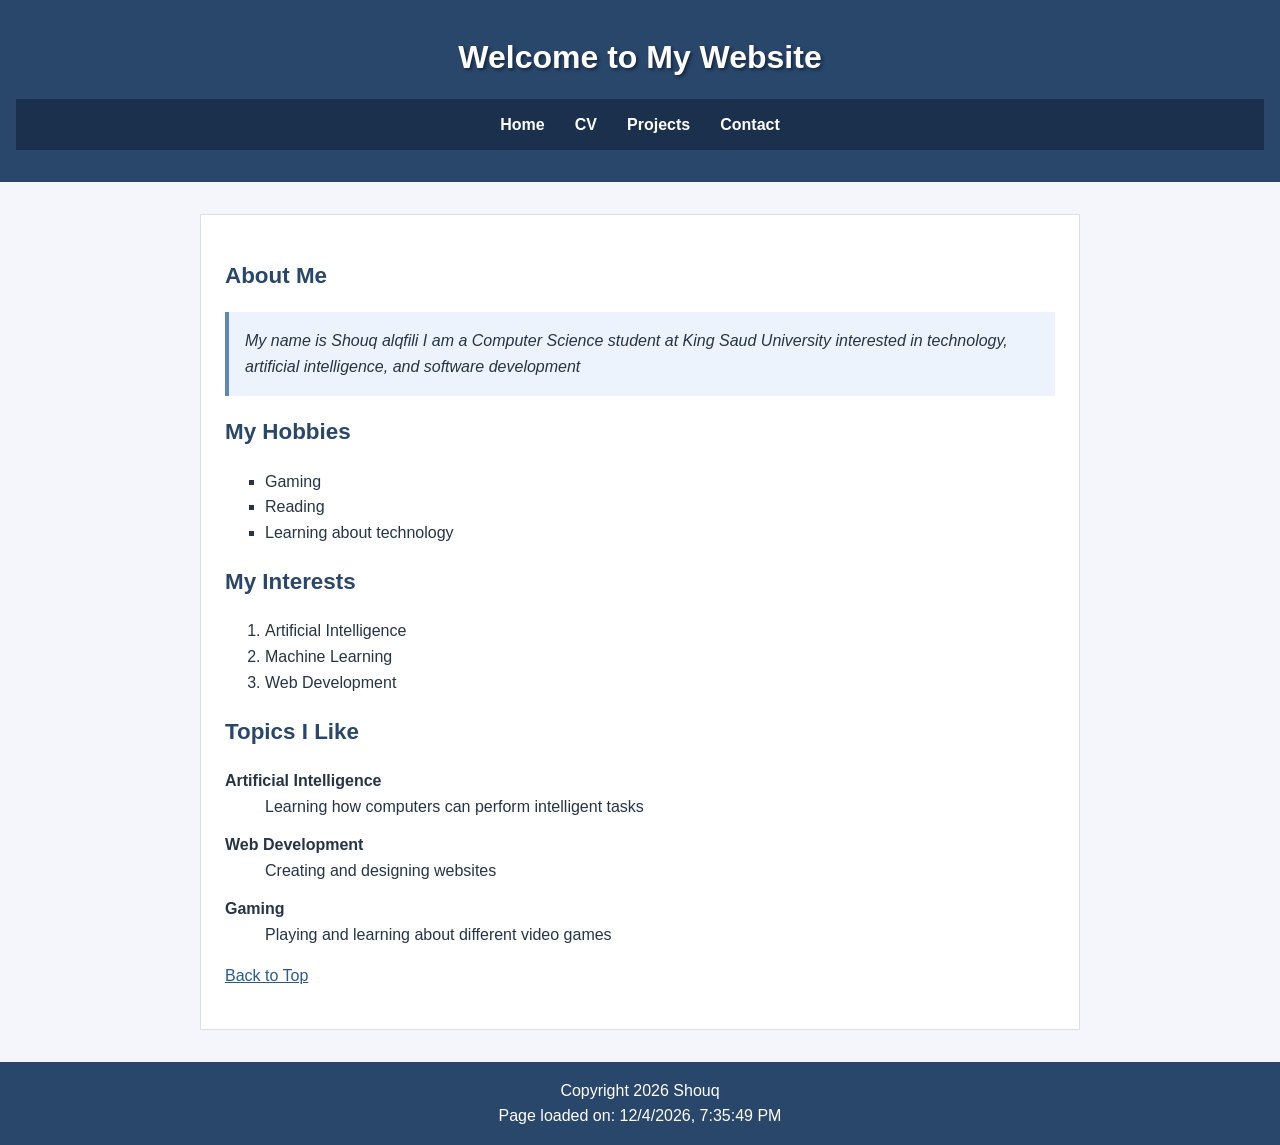
<file: index.html>
<!DOCTYPE html>
<html>

<head>
    <link rel="stylesheet" href="styles.css">
    <title>Shouq's Website</title>
</head>

<body>

<header>
    <h1 id="top">Welcome to My Website</h1>

    <nav role="navigation">
        <a href="index.html">Home</a>
        <a href="cv.html">CV</a>
        <a href="projects.html">Projects</a>
        <a href="contact.html">Contact</a>
    </nav>
</header>

<main>

    <h2>About Me</h2>

    <p id="intro" class="highlight">
        My name is Shouq alqfili I am a Computer Science student at King Saud University
        interested in technology, artificial intelligence, and software development
    </p>

    <h2>My Hobbies</h2>

    <ul>
        <li>Gaming</li>
        <li>Reading</li>
        <li>Learning about technology</li>
    </ul>

    <h2>My interests</h2>

    <ol>
        <li>Artificial Intelligence</li>
        <li>Machine Learning</li>
        <li>Web Development</li>
    </ol>

    <h2>Topics i Like</h2>

    <dl>
        <dt>Artificial Intelligence</dt>
        <dd>Learning how computers can perform intelligent tasks</dd>

        <dt>Web Development</dt>
        <dd>Creating and designing websites</dd>

        <dt>Gaming</dt>
        <dd>Playing and learning about different video games</dd>
    </dl>

    <p>
        <a href="#top">Back to Top</a>
    </p>

</main>

<footer id="pageFooter">
    <p>Copyright 2026 Shouq</p>
</footer>

    <script src="scripts.js"></script>
</body>

</html>
</file>
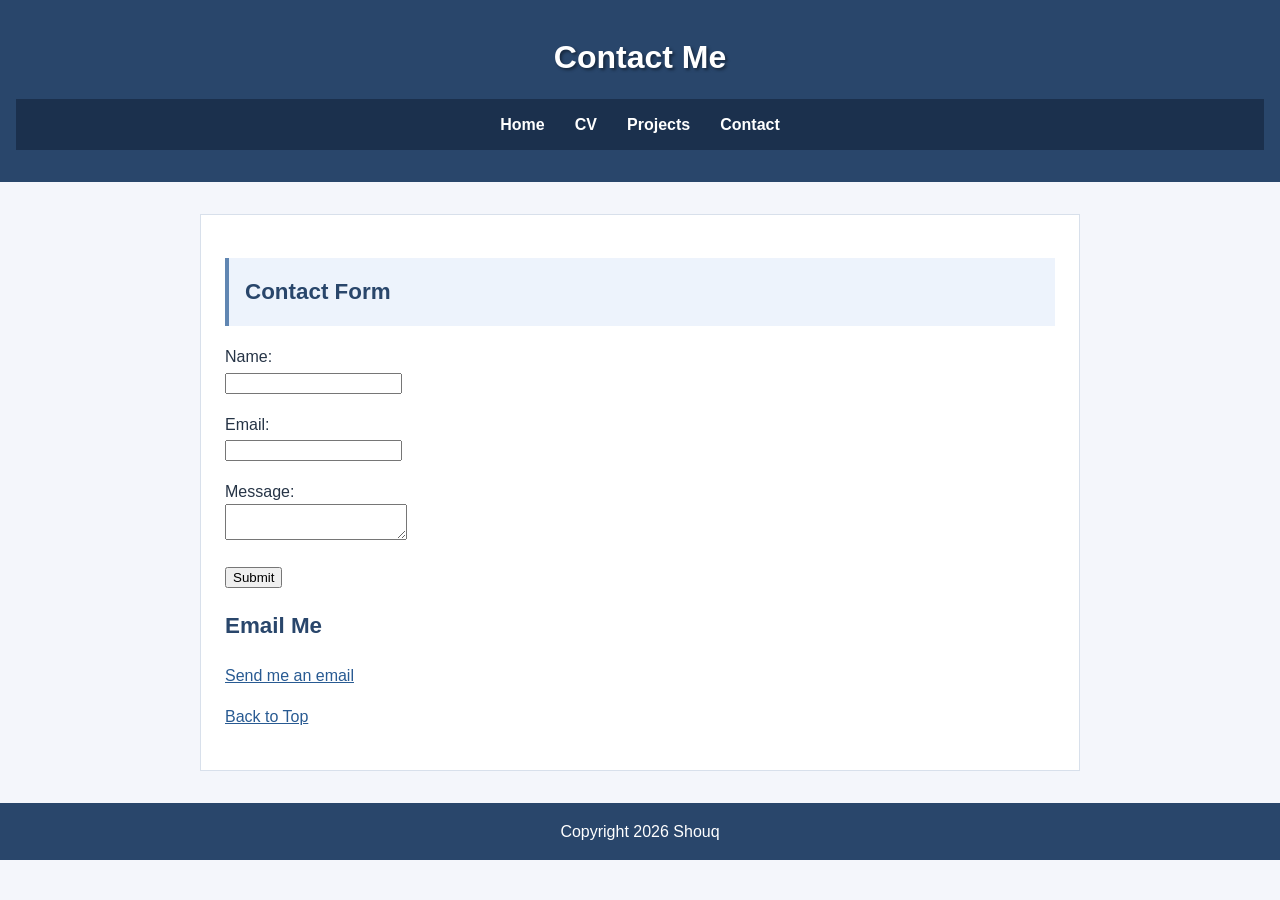
<file: contact.html>
<!DOCTYPE html>
<html>

<head>
    <link rel="stylesheet" href="styles.css">
    <title>Contact Shouq</title>
</head>

<body>

<header>
    <h1 id="top">Contact Me</h1>

    <nav role="navigation">
        <a href="index.html">Home</a>
        <a href="cv.html">CV</a>
        <a href="projects.html">Projects</a>
        <a href="contact.html">Contact</a>
    </nav>
</header>

<main>

    <h2 class="highlight">Contact Form</h2>

    <form id="contactForm" action="#" method="POST">

        <p>
            <label>Name:</label><br>
            <input type="text" id="name" name="name">
        </p>

        <p>
            <label>Email:</label><br>
            <input type="email" id="email" name="email">
        </p>

        <p>
            <label>Message:</label><br>
            <textarea name="message"></textarea>
        </p>

        <p>
            <input type="submit" value="Submit">
        </p>

    </form>

    <h2>Email Me</h2>

    <p>
        <a href="mailto:ShouqAlqfili@outlook.com">Send me an email</a>
    </p>

    <p>
        <a href="#top">Back to Top</a>
    </p>

</main>

<footer>
    <p>Copyright 2026 Shouq</p>
</footer>

    <script src="scripts.js"></script>
</body>

</html>
</file>
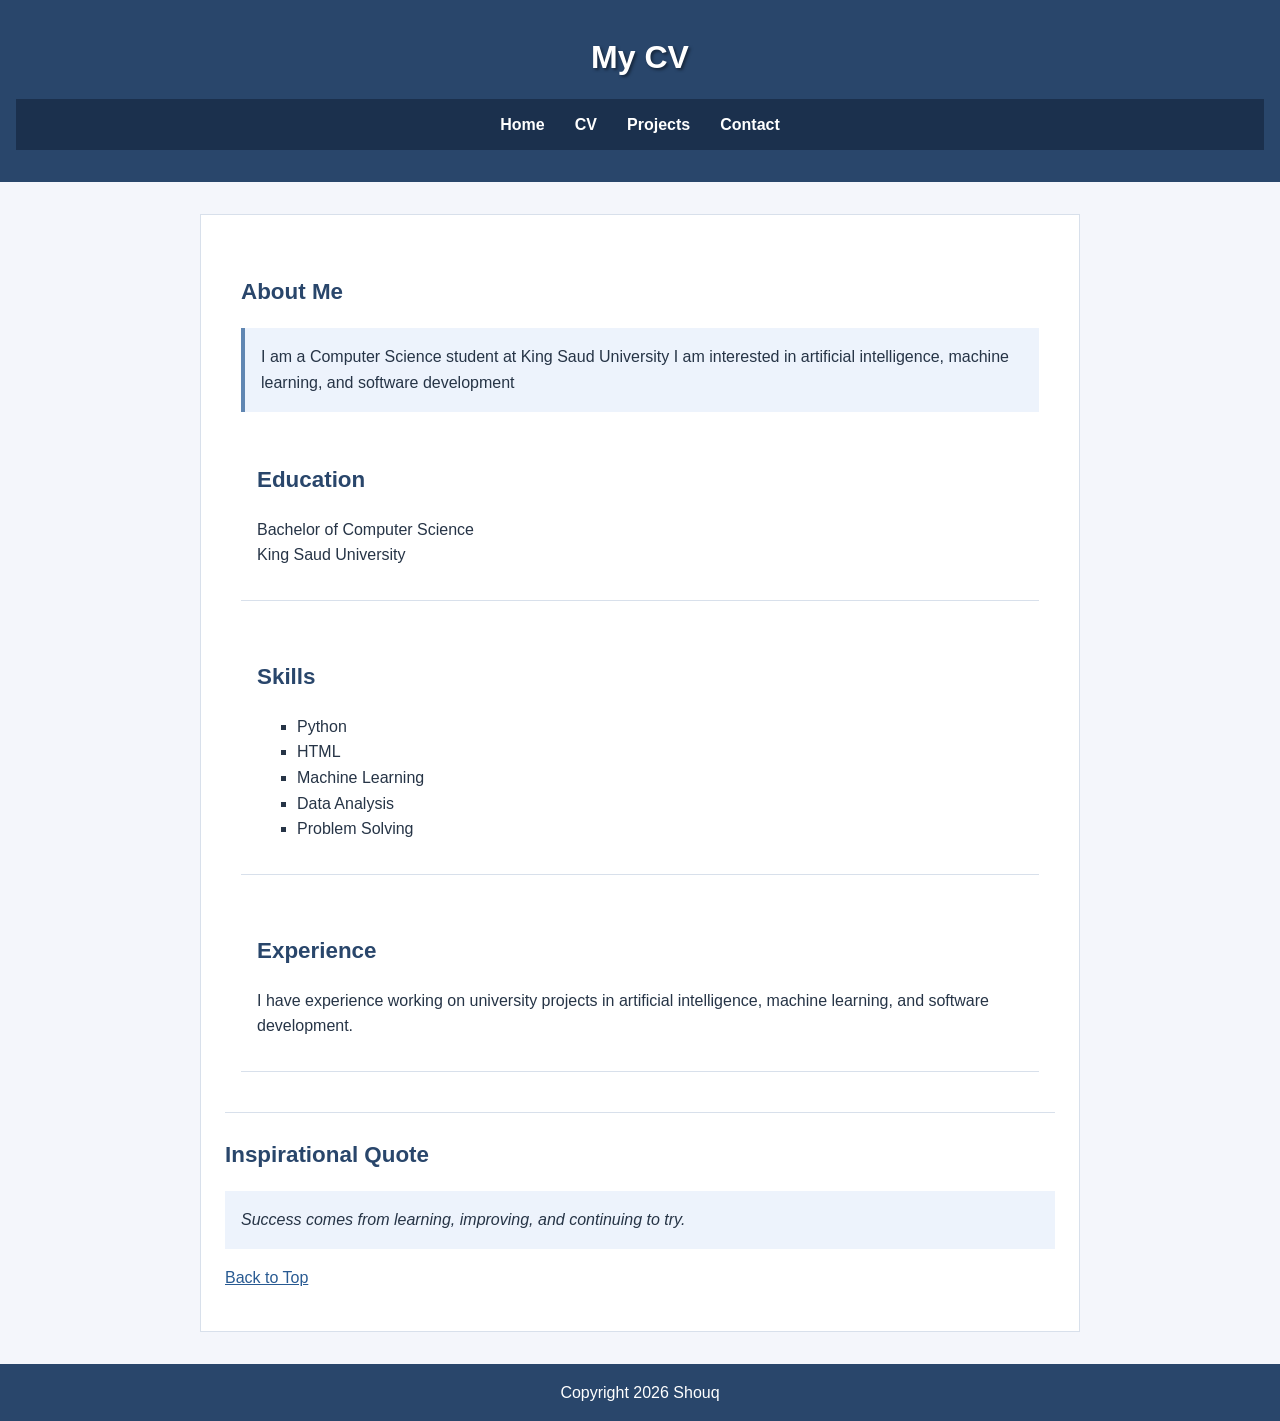
<file: cv.html>
<!DOCTYPE html>
<html>

<head>
    <link rel="stylesheet" href="styles.css">
    <title>Shouq's CV</title>
</head>

<body>

<header>
    <h1 id="top">My CV</h1>

    <nav role="navigation">
        <a href="index.html">Home</a>
        <a href="cv.html">CV</a>
        <a href="projects.html">Projects</a>
        <a href="contact.html">Contact</a>
    </nav>
</header>

<main>

    <article>

        <h2>About Me</h2>

        <p class="highlight">
            I am a Computer Science student at King Saud University
            I am interested in artificial intelligence, machine learning,
            and software development
        </p>

        <section>
            <h2>Education</h2>

            <p>
                Bachelor of Computer Science<br>
                King Saud University
            </p>
        </section>

        <section>
            <h2>Skills</h2>

            <ul>
                <li>Python</li>
                <li>HTML</li>
                <li>Machine Learning</li>
                <li>Data Analysis</li>
                <li>Problem Solving</li>
            </ul>
        </section>

        <section>
            <h2>Experience</h2>

            <p>
                I have experience working on university projects
                in artificial intelligence, machine learning,
                and software development.
            </p>
        </section>

    </article>

    <h2>Inspirational Quote</h2>

    <blockquote id="cvQuote">
        Success comes from learning, improving, and continuing to try.
    </blockquote>

    <p>
        <a href="#top">Back to Top</a>
    </p>

</main>

<footer>
    <p>Copyright 2026 Shouq</p>
</footer>

    <script src="scripts.js"></script>
</body>

</html>
</file>
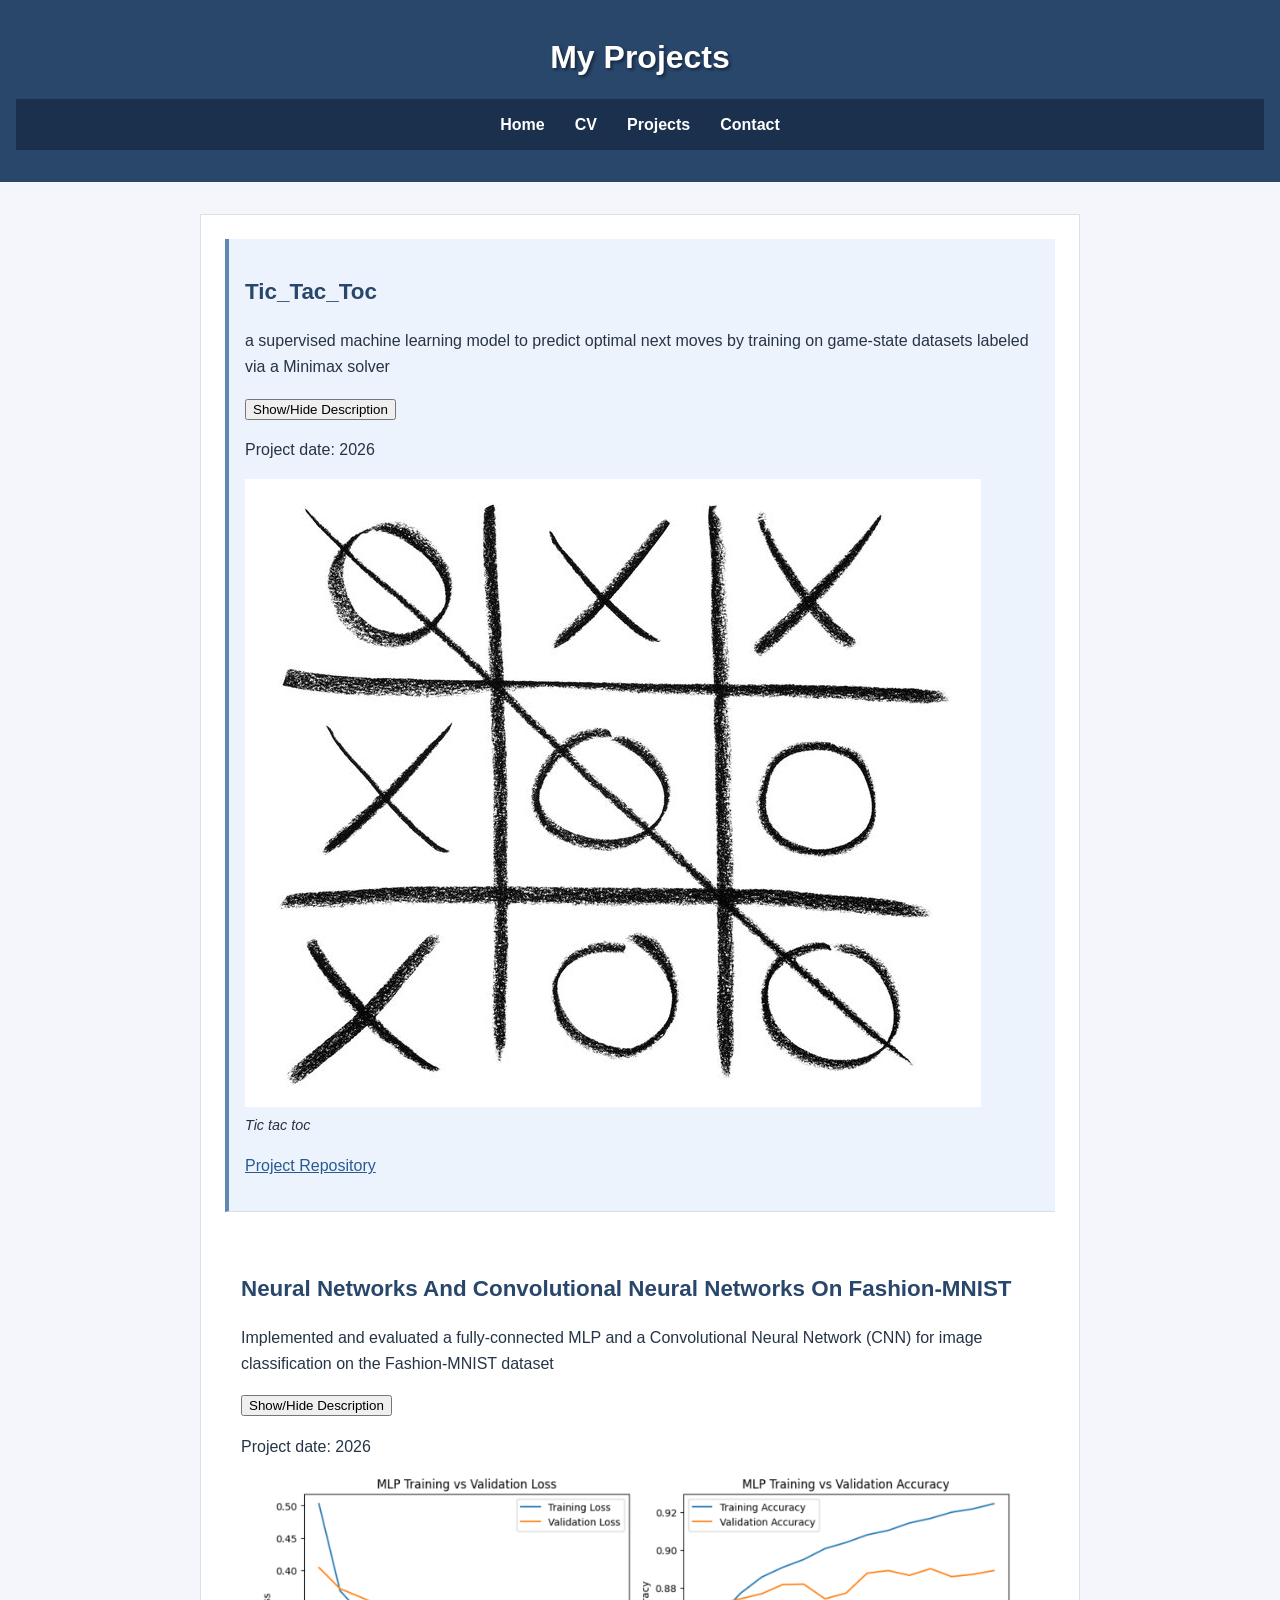
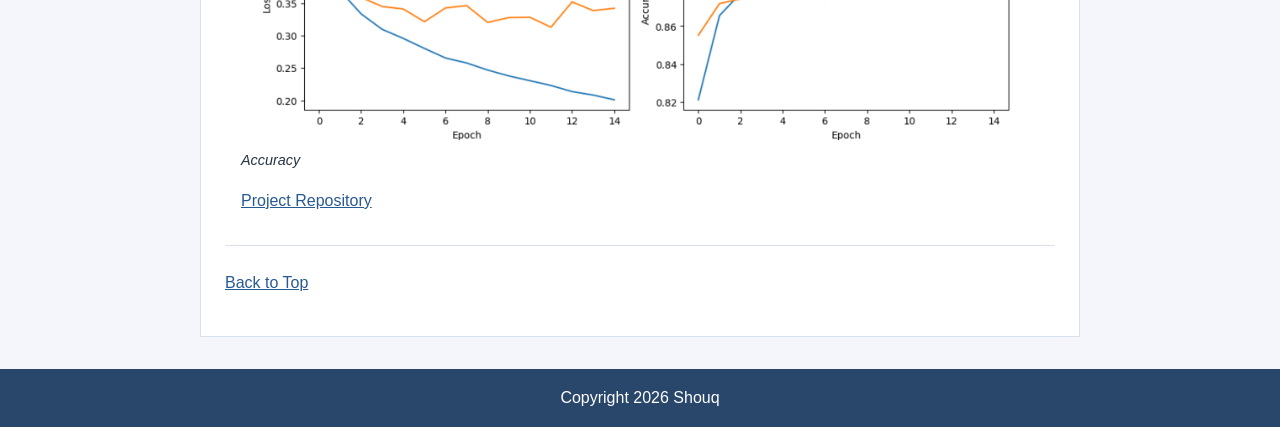
<file: projects.html>
<!DOCTYPE html>
<html>

<head>
    <link rel="stylesheet" href="styles.css">
    <title>Shouq's Projects</title>
</head>

<body>

<header>
    <h1 id="top">My Projects</h1>

    <nav role="navigation">
        <a href="index.html">Home</a>
        <a href="cv.html">CV</a>
        <a href="projects.html">Projects</a>
        <a href="contact.html">Contact</a>
    </nav>
</header>

<main>

    <article class="highlight">

        <h2>Tic_Tac_Toc</h2>

        <p id="description1">
           a supervised machine learning model to predict optimal next moves by
training on game-state datasets labeled via a Minimax solver
        </p>

        <button type="button" id="toggle1">Show/Hide Description</button>

        <p>
            Project date:
            <time datetime="2026">2026</time>
        </p>

        <figure>
            <img src="images/sunshield.jpg" alt="SUNSHIELD project">
            <figcaption>Tic tac toc</figcaption>
        </figure>

        <p>
            <a href="https://github.com/shouqAlghufaily/Tic-Tac-toc">Project Repository</a>
        </p>

    </article>

    <article>

        <h2>Neural Networks and Convolutional Neural
Networks on Fashion-MNIST</h2>

        <p id="description2">
            Implemented and evaluated a fully-connected MLP and a Convolutional Neural Network
(CNN) for image classification on the Fashion-MNIST dataset
        </p>

        <button type="button" id="toggle2">Show/Hide Description</button>

        <p>
            Project date:
            <time datetime="2026">2026</time>
        </p>

        <figure>
            <img src="images/bitonic.png" alt="fasion MNIST accuracy">
            <figcaption>Accuracy</figcaption>
        </figure>

        <p>
            <a href="https://github.com/shouqAlghufaily/Fasion">Project Repository</a>
        </p>

    </article>

    <p>
        <a href="#top">Back to Top</a>
    </p>

</main>

<footer>
    <p>Copyright 2026 Shouq</p>
</footer>

    <script src="scripts.js"></script>
</body>

</html>
</file>
<file: styles.css>
/* General page style */
body {
    font-family: Arial, Helvetica, sans-serif;
    font-size: 1rem;
    color: #263446;
    background-color: #f4f6fb;
    margin: 0;
    line-height: 1.6;
}

/* Header and navigation */
header {
    background-color: #29466b;
    color: white;
    text-align: center;
    padding: 2rem 1rem;
}

h1 {
    font-size: 2rem;
    text-shadow: 2px 2px 3px #17283e;
    margin: 0 0 1rem;
}

nav {
    background-color: #1b304d;
    padding: 0.8rem;
}

nav a {
    color: white;
    text-decoration: none;
    font-weight: bold;
    padding: 0.5rem 0.8rem;
}

nav a:hover {
    background-color: #47658b;
}

/* Main content */
main {
    width: 85%;
    max-width: 55rem;
    margin: 2rem auto;
    padding: 1.5rem;
    background-color: white;
    border: 1px solid #d8e0eb;
    box-sizing: border-box;
}

h2 {
    color: #29466b;
    font-size: 1.4rem;
    text-transform: capitalize;
}

p {
    margin-bottom: 1rem;
}

/* Reusable class and unique ID */
.highlight {
    background-color: #edf3fc;
    border-left: 4px solid #6086b2;
    padding: 1rem;
}

#intro {
    font-style: italic;
}

/* Lists */
ul {
    list-style-type: square;
    list-style-position: outside;
}

ol {
    list-style-type: decimal;
    list-style-position: outside;
}

dl {
    margin: 1rem 0;
}

dt {
    font-weight: bold;
}

dd {
    margin-bottom: 0.8rem;
}

/* Sections and projects */
section, article {
    margin-bottom: 1.5rem;
    padding: 1rem;
    border-bottom: 1px solid #d8e0eb;
}

blockquote {
    background-color: #edf3fc;
    padding: 1rem;
    margin: 1rem 0;
    font-style: italic;
}

img {
    max-width: 100%;
    height: auto;
}

figure {
    margin: 1rem 0;
}

figcaption {
    font-size: 0.9rem;
    font-style: italic;
}

/* Links and footer */
a {
    color: #285a92;
}

footer {
    background-color: #29466b;
    color: white;
    text-align: center;
    padding: 1rem;
}

footer p {
    margin: 0;
}
</file>
